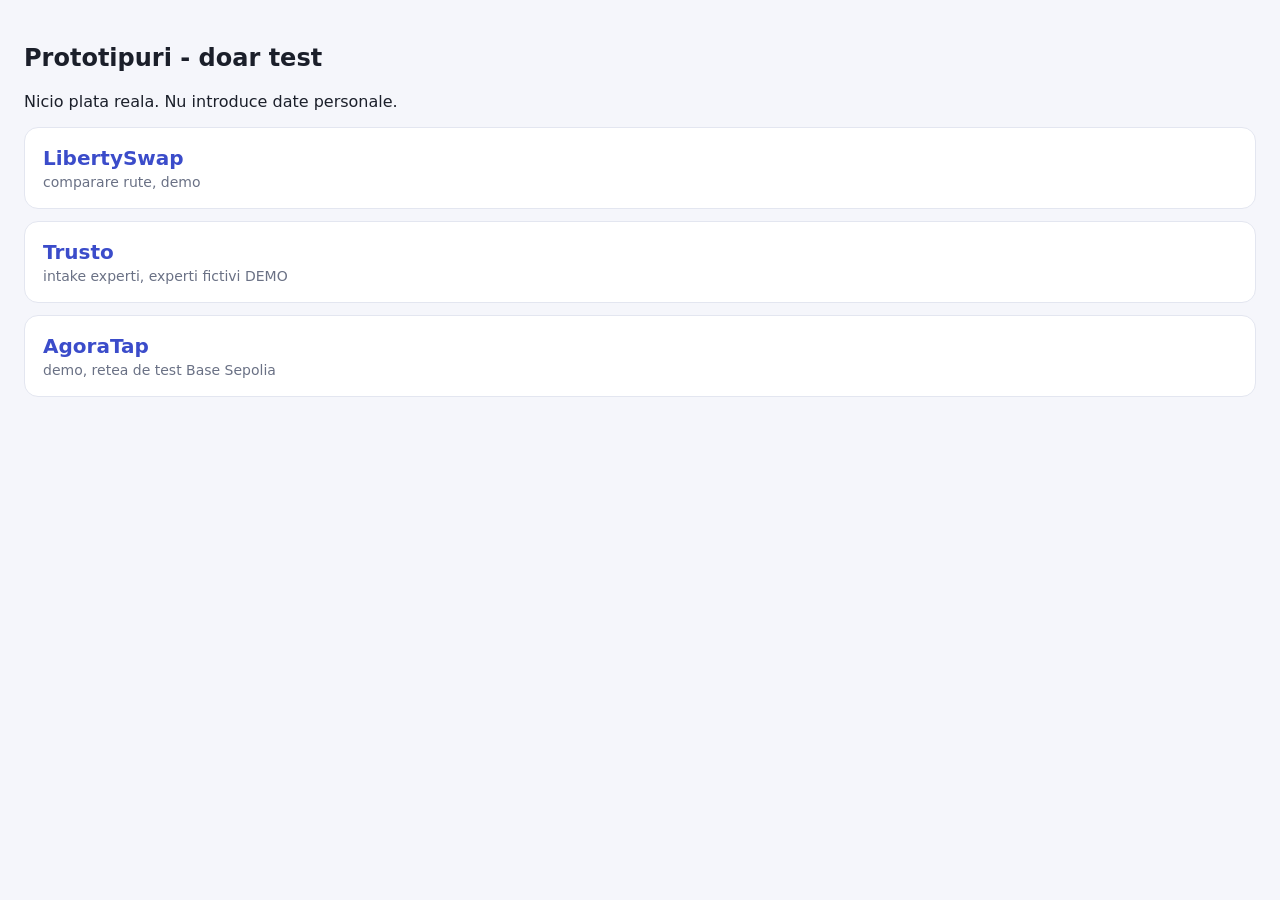
<file: index.html>
<!doctype html><html lang="ro"><head><meta charset="utf-8"><meta name="viewport" content="width=device-width,initial-scale=1"><meta name="robots" content="noindex,nofollow"><title>Previzualizare prototipuri</title><style>body{font-family:system-ui;margin:0;background:#f5f6fb;color:#1b1f2a;padding:24px}a{display:block;background:#fff;border:1px solid #e3e6f0;border-radius:14px;padding:18px;margin:12px 0;text-decoration:none;color:#3b4cca;font-size:20px;font-weight:600}small{display:block;color:#6a7185;font-weight:400;font-size:14px;margin-top:4px}</style></head><body><h2>Prototipuri - doar test</h2><p>Nicio plata reala. Nu introduce date personale.</p><a href="libertyswap/">LibertySwap<small>comparare rute, demo</small></a><a href="trusto/">Trusto<small>intake experti, experti fictivi DEMO</small></a><a href="agoratap/">AgoraTap<small>demo, retea de test Base Sepolia</small></a></body></html>
</file>
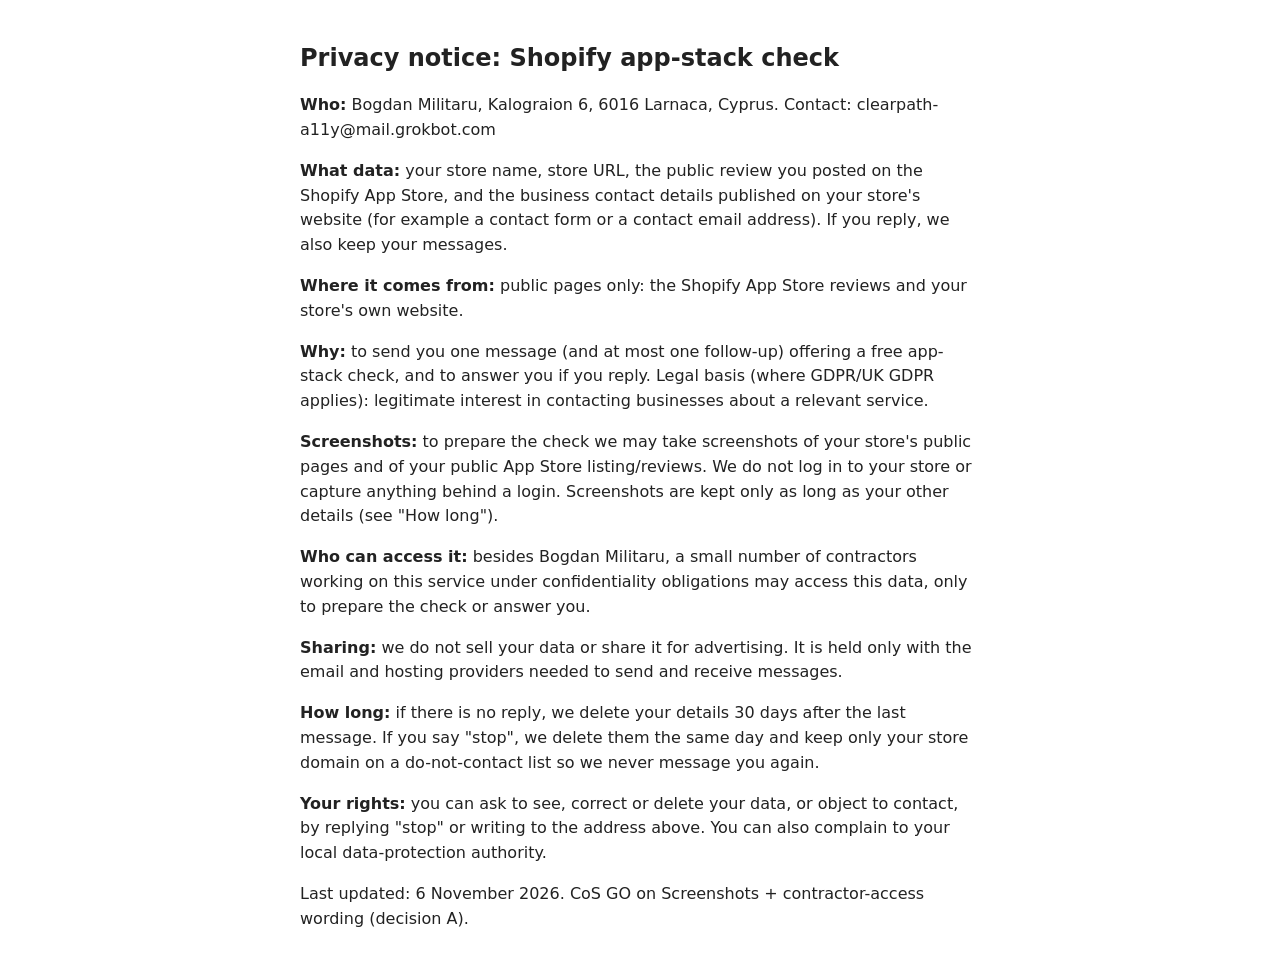
<file: asc-privacy/index.html>
<!doctype html><html lang="en"><head><meta charset="utf-8"><meta name="viewport" content="width=device-width,initial-scale=1"><title>Privacy notice: Shopify app-stack check</title>
<style>body{font-family:system-ui,sans-serif;max-width:680px;margin:40px auto;padding:0 16px;line-height:1.55;color:#222}h1{font-size:1.5em}</style></head><body>
<h1>Privacy notice: Shopify app-stack check</h1>
<p><b>Who:</b> Bogdan Militaru, Kalograion 6, 6016 Larnaca, Cyprus. Contact: clearpath-a11y@mail.grokbot.com</p>
<p><b>What data:</b> your store name, store URL, the public review you posted on the Shopify App Store, and the business contact details published on your store's website (for example a contact form or a contact email address). If you reply, we also keep your messages.</p>
<p><b>Where it comes from:</b> public pages only: the Shopify App Store reviews and your store's own website.</p>
<p><b>Why:</b> to send you one message (and at most one follow-up) offering a free app-stack check, and to answer you if you reply. Legal basis (where GDPR/UK GDPR applies): legitimate interest in contacting businesses about a relevant service.</p>
<p><b>Screenshots:</b> to prepare the check we may take screenshots of your store's public pages and of your public App Store listing/reviews. We do not log in to your store or capture anything behind a login. Screenshots are kept only as long as your other details (see "How long").</p>
<p><b>Who can access it:</b> besides Bogdan Militaru, a small number of contractors working on this service under confidentiality obligations may access this data, only to prepare the check or answer you.</p>
<p><b>Sharing:</b> we do not sell your data or share it for advertising. It is held only with the email and hosting providers needed to send and receive messages.</p>
<p><b>How long:</b> if there is no reply, we delete your details 30 days after the last message. If you say "stop", we delete them the same day and keep only your store domain on a do-not-contact list so we never message you again.</p>
<p><b>Your rights:</b> you can ask to see, correct or delete your data, or object to contact, by replying "stop" or writing to the address above. You can also complain to your local data-protection authority.</p>
<p>Last updated: 6 November 2026. CoS GO on Screenshots + contractor-access wording (decision A).</p>
</body></html>
</file>
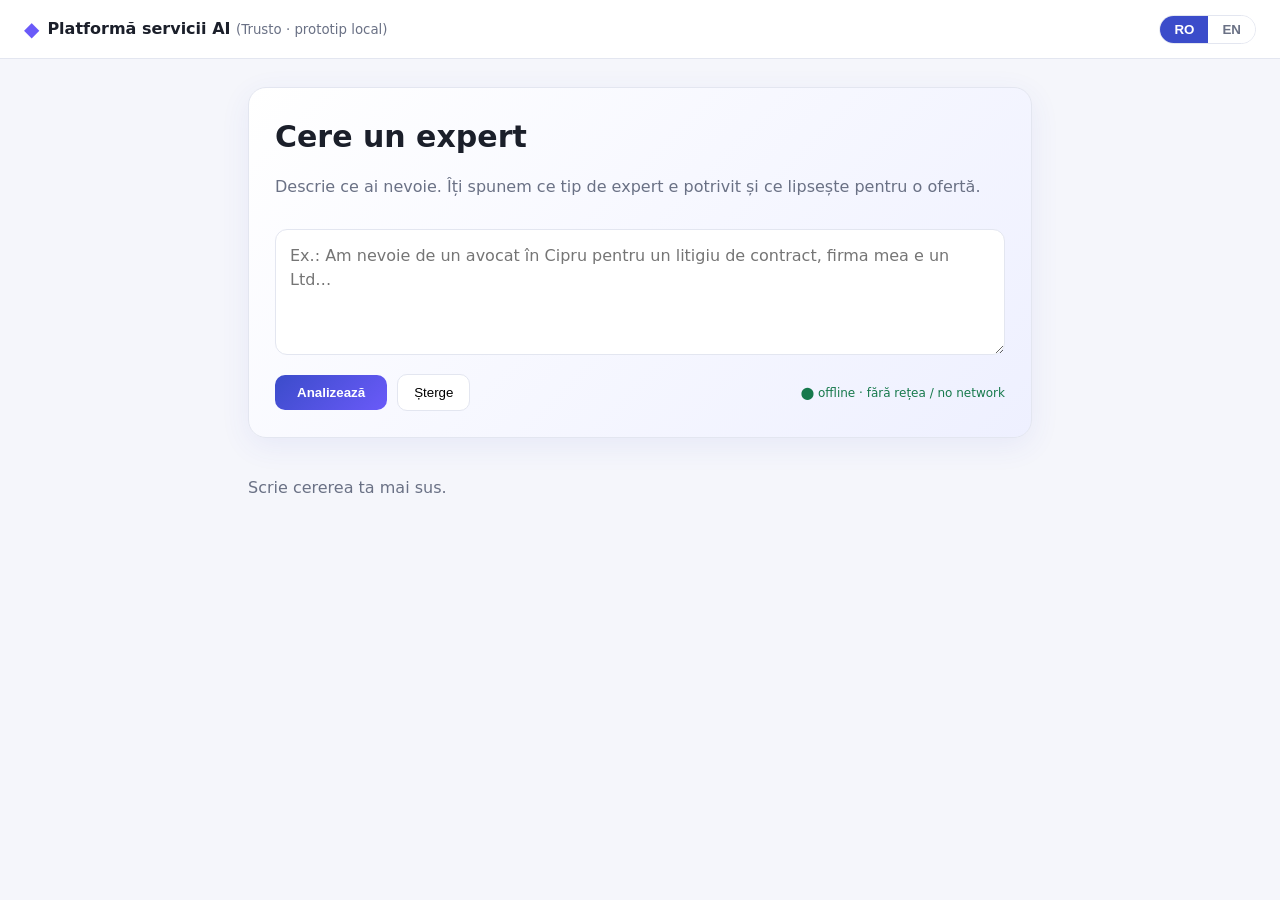
<file: trusto/index.html>
<!doctype html>
<html lang="ro">
<head><meta name="robots" content="noindex,nofollow">
<meta charset="utf-8">
<meta name="viewport" content="width=device-width, initial-scale=1">
<meta http-equiv="Content-Security-Policy" content="default-src 'none'; script-src 'unsafe-inline'; style-src 'unsafe-inline'; img-src data:; connect-src 'none'; form-action 'none'">
<title>Cere un expert · Request an expert (PREP)</title>
<style>:root{--bg:#f5f6fb;--card:#fff;--ink:#1b1f2a;--muted:#6a7185;--brand:#3b4cca;--brand2:#6a5af9;--ok:#16794c;--okbg:#e5f6ee;--warn:#8a5a00;--warnbg:#fff4d6;--bad:#a1122b;--badbg:#fde8ec;--line:#e3e6f0}
*{box-sizing:border-box}
body{margin:0;font:16px/1.5 system-ui,-apple-system,"Segoe UI",Roboto,sans-serif;background:var(--bg);color:var(--ink)}
.top{display:flex;justify-content:space-between;align-items:center;padding:14px 24px;background:#fff;border-bottom:1px solid var(--line)}
.brand{font-weight:700;display:flex;gap:8px;align-items:center}.brand small{font-weight:400;color:var(--muted)}
.logo{color:var(--brand2);font-size:20px}
.lang{display:flex;border:1px solid var(--line);border-radius:999px;overflow:hidden}
.lang-btn{border:0;background:#fff;padding:6px 14px;cursor:pointer;font-weight:600;color:var(--muted)}
.lang-btn.active{background:var(--brand);color:#fff}
.wrap{max-width:820px;margin:0 auto;padding:28px 18px 60px}
.hero{background:linear-gradient(135deg,#fff,#eef0ff);border:1px solid var(--line);border-radius:18px;padding:26px;box-shadow:0 8px 30px rgba(59,76,202,.08)}
h1{margin:0 0 6px;font-size:30px}h3{margin:2px 0 8px;font-size:18px}
.muted{color:var(--muted)}.small{font-size:13px}
textarea{width:100%;margin-top:14px;padding:14px;border:1px solid var(--line);border-radius:12px;font:inherit;resize:vertical}
textarea:focus,input:focus{outline:2px solid var(--brand2);outline-offset:1px}
.actions{display:flex;gap:10px;align-items:center;margin-top:12px;flex-wrap:wrap}
button.primary{background:linear-gradient(135deg,var(--brand),var(--brand2));color:#fff;border:0;padding:10px 22px;border-radius:10px;font-weight:700;cursor:pointer}
button.ghost{background:#fff;border:1px solid var(--line);padding:10px 16px;border-radius:10px;cursor:pointer}
.local-note{margin-left:auto;font-size:12px;color:var(--ok)}
#result{margin-top:22px;display:flex;flex-direction:column;gap:14px}
.card{background:var(--card);border:1px solid var(--line);border-radius:14px;padding:18px}
.row{display:flex;justify-content:space-between;gap:12px}.conf{text-align:right}.conf strong{font-size:22px;display:block}
.label{display:block;font-size:12px;text-transform:uppercase;letter-spacing:.06em;color:var(--muted)}
.chips{display:flex;gap:8px;flex-wrap:wrap;margin-top:6px}
.chip{border:1px solid var(--line);border-radius:999px;padding:5px 12px;background:#fff;font-size:14px}
button.chip{cursor:pointer;font-weight:600;color:var(--brand)}
.chip-ok{background:var(--okbg);color:var(--ok);border-color:#bfe6d2}
.banner{border-radius:12px;padding:14px 18px;border:1px solid}.banner p{margin:4px 0 0}
.banner-urgent{background:var(--badbg);color:var(--bad);border-color:#f3b4c0}
.banner-time{background:var(--warnbg);color:var(--warn);border-color:#f0d58a}
.q{display:block;margin:10px 0}.q span{display:block;font-size:14px;margin-bottom:4px}
.q input{width:100%;padding:10px 12px;border:1px solid var(--line);border-radius:10px;font:inherit}
.badge-demo{display:inline-block;background:#222;color:#ffd84d;font-size:11px;font-weight:800;letter-spacing:.08em;padding:2px 8px;border-radius:6px;vertical-align:middle}
.demo-note{background:var(--warnbg);color:var(--warn);padding:8px 12px;border-radius:8px;font-size:13px}
.offer-list{display:grid;gap:10px;margin-top:10px}
.offer{display:flex;flex-direction:column;gap:2px;border:2px dashed #c9cbd8;border-radius:12px;padding:12px;background:#fafaff}
.offers [data-locked]{margin:0}
</style>
</head>
<body>
<header class="top">
  <div class="brand"><span class="logo">◆</span> <span>Platformă servicii AI <small>(Trusto · prototip local)</small></span></div>
  <div class="lang" role="group" aria-label="Language">
    <button type="button" id="lang-ro" class="lang-btn active" aria-pressed="true">RO</button>
    <button type="button" id="lang-en" class="lang-btn" aria-pressed="false">EN</button>
  </div>
</header>
<main class="wrap">
  <section class="hero">
    <h1 id="t-title">Cere un expert</h1>
    <p id="t-sub" class="muted"></p>
    <textarea id="request" rows="4" aria-label="request"></textarea>
    <div class="actions">
      <button type="button" id="btn-analyze" class="primary"></button>
      <button type="button" id="btn-clear" class="ghost"></button>
      <span class="local-note">⬤ offline · fără rețea / no network</span>
    </div>
  </section>
  <section id="result" aria-live="polite"></section>
</main>
<script>// GENERATED from triage/engine.py by tools/gen_ui_rules.py -- do not edit by hand.
(function (root, f) { if (typeof module === 'object' && module.exports) module.exports = f(); else root.TriageRules = f(); })(this, function () {
return {
 "DOMAINS": {
  "legal": [
   "lawyer",
   "legal",
   "contract",
   "lawsuit",
   "court",
   "dispute",
   "trademark",
   "avocat",
   "contract",
   "litigiu",
   "anwalt",
   "vertrag",
   "klage",
   "solicitor",
   "notary",
   "agreement",
   "divorce",
   "inherit",
   "sued",
   "notar",
   "attorney",
   " sue ",
   "testament",
   "moștenire",
   "rechtsanwalt",
   "jurist"
  ],
  "accounting": [
   "accountant",
   "accounting",
   "tax return",
   "vat",
   "payroll",
   "bookkeep",
   "invoice",
   "audit",
   "contabil",
   "tva",
   "salarii",
   "steuer",
   "buchhalt",
   "tax advisor",
   "income tax",
   "corporation tax",
   "year-end accounts"
  ],
  "consulting": [
   "consult",
   "strategy",
   "business plan",
   "relocat",
   "company formation",
   "set up a company",
   "incorporat",
   "market entry",
   "strategie",
   "relocare",
   "plan de afaceri",
   "beratung",
   "unternehmensgr"
  ],
  "engineering": [
   "engineer",
   "software",
   "app development",
   "website",
   "prototype",
   "cad",
   "electrical",
   "mechanical",
   "inginer",
   "aplica",
   "entwickl",
   "developer",
   "api",
   "firmware",
   "wordpress",
   "mobile app",
   "programator",
   "crm"
  ]
 },
 "FACTS": {
  "legal": [
   [
    "country",
    "In which country/jurisdiction does this matter fall?",
    "\\b(cyprus|romania|germany|uk|usa|eu|cipru|deutschland)\\b"
   ],
   [
    "party_type",
    "Are you a private person or a company?",
    "\\b(company|ltd|gmbh|srl|private person|individual|firma)\\b"
   ],
   [
    "deadline",
    "Is there a court or contractual deadline? When?",
    "\\b(deadline|by \\d|until|until|termen|frist)\\b|\\d{4}-\\d{2}-\\d{2}"
   ],
   [
    "documents",
    "Which documents exist (contract, notices, letters)?",
    "\\b(contract|notice|letter|agreement|documents?)\\b"
   ]
  ],
  "accounting": [
   [
    "country",
    "Which country is the entity tax-resident in?",
    "\\b(cyprus|romania|germany|uk|usa|eu|cipru|deutschland)\\b"
   ],
   [
    "entity_type",
    "Sole trader, company or private person?",
    "\\b(company|ltd|gmbh|srl|sole trader|freelanc|pfa|private person)\\b"
   ],
   [
    "period",
    "Which period or tax year?",
    "\\b(20\\d\\d|q[1-4]|quarter|monthly|annual|year)\\b"
   ],
   [
    "volume",
    "Roughly how many invoices/transactions per month?",
    "\\b\\d+\\s*(invoices?|transactions?|facturi)\\b"
   ]
  ],
  "consulting": [
   [
    "goal",
    "What is the one outcome you want?",
    "\\b(want|need|goal|obiectiv|looking to)\\b"
   ],
   [
    "country",
    "Which country or countries are involved?",
    "\\b(cyprus|romania|germany|uk|usa|eu|cipru|deutschland)\\b"
   ],
   [
    "timeline",
    "When do you need it done?",
    "\\b(by|within|in)\\s+\\d+\\s*(days?|weeks?|months?)\\b|\\d{4}-\\d{2}-\\d{2}|\\basap\\b"
   ],
   [
    "budget",
    "Is there a budget range?",
    "[€$£]\\s?\\d|\\b\\d+\\s?(eur|usd|gbp|euro)\\b"
   ]
  ],
  "engineering": [
   [
    "deliverable",
    "What exactly must exist at the end (app, drawing, prototype)?",
    "\\b(app|website|drawing|prototype|api|module|tool)\\b"
   ],
   [
    "stack",
    "Any required technology or standard?",
    "\\b(python|react|node|aws|cad|iso|ce|iec|java|wordpress)\\b"
   ],
   [
    "timeline",
    "When do you need it?",
    "\\b(by|within|in)\\s+\\d+\\s*(days?|weeks?|months?)\\b|\\d{4}-\\d{2}-\\d{2}|\\basap\\b"
   ],
   [
    "budget",
    "Is there a budget range?",
    "[€$£]\\s?\\d|\\b\\d+\\s?(eur|usd|gbp|euro)\\b"
   ]
  ]
 },
 "BLOCKLIST": [
  "\\b(suicid|self[- ]harm|kill myself)\\b",
  "\\b(arrest(ed)?|police custody|detained)\\b",
  "\\b(m[aă] sinucid|vreau s[aă] mor|sinucidere|suizid|selbstmord)\\b",
  "\\bmir das leben nehmen\\b",
  "\\b(arestat[aă]?|re[tț]inut[aă]?|verhaftet|festgenommen)\\b"
 ]
};
});
</script>
<script>// Client-facing logic for the AI services platform (name TBD). PREP, local only, no network.
// Port of triage/engine.py (rules come from the generated rules.js) + a view-model + HTML renderer.
// Works in the browser (window.PlatformLogic) and in node (require) so it can be tested.
(function (root, factory) {
  var rules = (typeof module === 'object' && module.exports) ? require('./rules.js') : root.TriageRules;
  var api = factory(rules);
  if (typeof module === 'object' && module.exports) module.exports = api; else root.PlatformLogic = api;
})(this, function (RULES) {
  'use strict';
  var DOMAIN_KEYS = ['legal', 'accounting', 'consulting', 'engineering'];
  var MIN_KNOWN = 3;

  // ---------- core triage (faithful port of triage/engine.py) ----------
  function score(text) {
    var t = text.toLowerCase(), out = {};
    Object.keys(RULES.DOMAINS).forEach(function (d) {
      var n = 0;
      RULES.DOMAINS[d].filter(function (k, i, a) { return a.indexOf(k) === i; }).forEach(function (k) { if (t.indexOf(k) !== -1) n++; });
      out[d] = n;
    });
    return out;
  }
  function factsFor(domain, text) {
    var t = text.toLowerCase(), known = [], missing = [];
    RULES.FACTS[domain].forEach(function (f) {
      if (new RegExp(f[2]).test(t)) known.push(f[0]); else missing.push([f[0], f[1]]);
    });
    return { known: known, missing: missing };
  }
  function triage(request, minKnown) {
    minKnown = minKnown === undefined ? MIN_KNOWN : minKnown;
    if (typeof request !== 'string' || !request.trim()) {
      return { domain: null, confidence: 0, missing: [], known: [], blocked: false, note: 'empty request', ready_for_offers: false };
    }
    var t = request.toLowerCase();
    for (var i = 0; i < RULES.BLOCKLIST.length; i++) {
      if (new RegExp(RULES.BLOCKLIST[i]).test(t)) {
        return { domain: null, confidence: 0, missing: [], known: [], blocked: true, note: 'urgent', ready_for_offers: false };
      }
    }
    var scores = score(request), vals = Object.keys(scores).map(function (k) { return scores[k]; });
    var best = Math.max.apply(null, vals);
    if (best === 0) return { domain: null, confidence: 0, missing: [], known: [], blocked: false, note: 'domain unclear', ready_for_offers: false };
    var tops = Object.keys(scores).filter(function (d) { return scores[d] === best; }).sort();
    var total = vals.reduce(function (a, b) { return a + b; }, 0);
    var conf = Math.round(best / total * 100) / 100;
    if (tops.length !== 1) return { domain: null, confidence: conf, missing: [], known: [], blocked: false, note: 'tie', tied: tops, ready_for_offers: false };
    var f = factsFor(tops[0], t);
    return { domain: tops[0], confidence: conf, missing: f.missing, known: f.known, blocked: false,
             note: f.known.length >= minKnown ? 'ready' : 'asking', ready_for_offers: f.known.length >= minKnown };
  }

  // ---------- UI-layer time-urgency flag (NOT in the Python core; it never blocks, only highlights) ----------
  var TIME_URGENT = /\b(urgent|urgently|asap|immediately|today|tomorrow|tonight|this week|dringend|sofort|heute|morgen|azi|mâine|maine|imediat|până mâine|cât mai repede)\b|\bdeadline\b|\btermen\b|\bfrist\b|\bcourt date\b/i;
  function timeUrgent(text) { return typeof text === 'string' && TIME_URGENT.test(text); }

  // ---------- bilingual strings ----------
  var STR = {
    ro: {
      title: 'Cere un expert', subtitle: 'Descrie ce ai nevoie. Îți spunem ce tip de expert e potrivit și ce lipsește pentru o ofertă.',
      placeholder: 'Ex.: Am nevoie de un avocat în Cipru pentru un litigiu de contract, firma mea e un Ltd…',
      analyze: 'Analizează', clear: 'Șterge', domain: 'Domeniu detectat', confidence: 'Încredere',
      known: 'Ce știm deja', missing: 'Ce mai trebuie să ne spui', allAnswered: 'Avem destule informații.',
      answerHere: 'Răspunsul tău', offers: 'Oferte de la experți', demoBadge: 'DEMO',
      demoNote: 'DEMO — experți fictivi, doar pentru a arăta cum va arăta lista. Nu sunt persoane sau firme reale și nu se poate contracta nimic.',
      offersLocked: 'Ofertele apar după ce completezi informațiile lipsă.', offersLockedN: 'Mai lipsesc {n} informații.',
      urgentTitle: 'Situație urgentă', urgentBody: 'Cererea ta pare o urgență personală sau de siguranță. Nu afișăm oferte. Sună acum la serviciile de urgență (112 în UE) sau la autoritatea locală.',
      timeTitle: 'Marcat ca urgent (termen apropiat)', timeBody: 'Am notat că ai un termen apropiat. Spune-ne data exactă ca experții să poată răspunde prioritar.',
      unclearTitle: 'Nu am putut stabili domeniul', unclearBody: 'Alege mai jos domeniul potrivit:',
      tieTitle: 'Cererea ține de mai multe domenii', tieBody: 'Alege domeniul pentru care vrei oferta:',
      emptyBody: 'Scrie cererea ta mai sus.', disclaimer: 'Platforma nu oferă consultanță profesională și nu recomandă o firmă anume. Prototip local, fără trimitere de date.',
      readyTitle: 'Gata pentru oferte', responseTime: 'Răspuns', priceRange: 'Preț', demoPrice: 'indicativ — demo', lang: 'Limbă',
      domains: { legal: 'Juridic', accounting: 'Contabilitate', consulting: 'Consultanță', engineering: 'Inginerie / Software' },
      factLabels: { country: 'Țara', party_type: 'Persoană fizică / firmă', deadline: 'Termen', documents: 'Documente', entity_type: 'Tip entitate',
                    period: 'Perioadă', volume: 'Volum', goal: 'Obiectiv', timeline: 'Calendar', budget: 'Buget', deliverable: 'Livrabil', stack: 'Tehnologie' },
      questions: {
        'legal.country': 'În ce țară / jurisdicție se încadrează cazul?', 'legal.party_type': 'Ești persoană fizică sau firmă?',
        'legal.deadline': 'Există un termen în instanță sau contractual? Care?', 'legal.documents': 'Ce documente există (contract, notificări, scrisori)?',
        'accounting.country': 'În ce țară este rezidentă fiscal entitatea?', 'accounting.entity_type': 'PFA/freelancer, firmă sau persoană fizică?',
        'accounting.period': 'Ce perioadă sau an fiscal?', 'accounting.volume': 'Aproximativ câte facturi/tranzacții pe lună?',
        'consulting.goal': 'Care este rezultatul pe care îl vrei?', 'consulting.country': 'Ce țară sau țări sunt implicate?',
        'consulting.timeline': 'Până când ai nevoie de el?', 'consulting.budget': 'Ai un interval de buget?',
        'engineering.deliverable': 'Ce trebuie să existe la final (aplicație, desen, prototip)?', 'engineering.stack': 'Ai o tehnologie sau un standard obligatoriu?',
        'engineering.timeline': 'Până când ai nevoie?', 'engineering.budget': 'Ai un interval de buget?'
      }
    },
    en: {
      title: 'Request an expert', subtitle: 'Describe what you need. We tell you which kind of expert fits and what is missing for an offer.',
      placeholder: 'E.g.: I need a lawyer in Cyprus for a contract dispute, my company is a Ltd…',
      analyze: 'Analyze', clear: 'Clear', domain: 'Detected domain', confidence: 'Confidence',
      known: 'What we already know', missing: 'What we still need from you', allAnswered: 'We have enough information.',
      answerHere: 'Your answer', offers: 'Expert offers', demoBadge: 'DEMO',
      demoNote: 'DEMO — fictional experts, only to show what the list will look like. They are not real people or firms and nothing can be hired.',
      offersLocked: 'Offers appear once you fill in the missing details.', offersLockedN: '{n} details still missing.',
      urgentTitle: 'Urgent situation', urgentBody: 'Your request looks like a personal-safety emergency. We show no offers. Call emergency services now (112 in the EU) or your local authority.',
      timeTitle: 'Marked urgent (close deadline)', timeBody: 'We noted a close deadline. Tell us the exact date so experts can respond with priority.',
      unclearTitle: 'We could not tell the domain', unclearBody: 'Pick the right domain below:',
      tieTitle: 'Your request spans several domains', tieBody: 'Pick the domain you want the offer for:',
      emptyBody: 'Write your request above.', disclaimer: 'The platform gives no professional advice and recommends no specific firm. Local prototype, no data is sent anywhere.',
      readyTitle: 'Ready for offers', responseTime: 'Response', priceRange: 'Price', demoPrice: 'indicative — demo', lang: 'Language',
      domains: { legal: 'Legal', accounting: 'Accounting', consulting: 'Consulting', engineering: 'Engineering / Software' },
      factLabels: { country: 'Country', party_type: 'Private person / company', deadline: 'Deadline', documents: 'Documents', entity_type: 'Entity type',
                    period: 'Period', volume: 'Volume', goal: 'Goal', timeline: 'Timeline', budget: 'Budget', deliverable: 'Deliverable', stack: 'Technology' },
      questions: null // English questions come straight from the triage core
    }
  };

  // Obviously fictional experts. Never real names.
  var DEMO_EXPERTS = {
    legal: [['DEMO · Firma Juridică Exemplu A', 'Contracte & litigii / Contracts & disputes', '24h', '€€'], ['DEMO · Cabinet Exemplu B', 'Drept comercial / Commercial law', '48h', '€€€'], ['DEMO · Expert Exemplu C', 'Drept imobiliar / Property law', '72h', '€']],
    accounting: [['DEMO · Contabil Exemplu A', 'TVA & declarații / VAT & returns', '24h', '€'], ['DEMO · Birou Contabil Exemplu B', 'Salarii & audit / Payroll & audit', '48h', '€€'], ['DEMO · Expert Exemplu C', 'Freelanceri / Freelancers', '48h', '€']],
    consulting: [['DEMO · Consultant Exemplu A', 'Înființare firmă / Company formation', '24h', '€€'], ['DEMO · Studio Exemplu B', 'Strategie / Strategy', '72h', '€€€'], ['DEMO · Expert Exemplu C', 'Relocare / Relocation', '48h', '€€']],
    engineering: [['DEMO · Atelier Software Exemplu A', 'Aplicații web / Web apps', '48h', '€€'], ['DEMO · Inginer Exemplu B', 'Prototipuri hardware / Hardware prototypes', '72h', '€€€'], ['DEMO · Dev Exemplu C', 'API & integrări / APIs & integrations', '24h', '€']]
  };

  function questionText(lang, domain, key, englishFromCore) {
    var q = STR[lang].questions;
    return (q && q[domain + '.' + key]) || englishFromCore;
  }

  // ---------- view model ----------
  // opts: { lang: 'ro'|'en', answers: {factKey: 'text'}, domain: forced domain chosen by the client }
  function buildView(request, opts) {
    opts = opts || {};
    var lang = opts.lang === 'en' ? 'en' : 'ro', S = STR[lang], answers = opts.answers || {};
    var res = triage(request);
    var view = { lang: lang, state: 'empty', domain: null, domainLabel: '', confidence: 0, timeUrgent: false,
                 blocked: false, questions: [], known: [], choices: [], offers: { visible: false, demo: true, items: [], lockedReason: '' }, ready: false };
    if (res.blocked) {
      view.state = 'blocked'; view.blocked = true; return view;           // never any offers, never any questions
    }
    view.timeUrgent = timeUrgent(request);
    var domain = res.domain;
    if (!domain && opts.domain && DOMAIN_KEYS.indexOf(opts.domain) !== -1 && typeof request === 'string' && request.trim()) domain = opts.domain;
    if (!domain) {
      if (typeof request !== 'string' || !request.trim()) return view;
      view.state = res.note === 'tie' ? 'tie' : 'unclear';
      view.choices = (res.tied || DOMAIN_KEYS).slice();
      return view;
    }
    var f = factsFor(domain, request.toLowerCase());
    var known = f.known.slice(), questions = [];
    f.missing.forEach(function (m) {
      var a = (answers[m[0]] || '').trim();
      if (a) known.push(m[0]);
      else questions.push({ key: m[0], text: questionText(lang, domain, m[0], m[1]) });
    });
    view.domain = domain; view.domainLabel = S.domains[domain]; view.confidence = res.domain ? res.confidence : 1;
    view.known = known.map(function (k) { return { key: k, label: S.factLabels[k] || k }; });
    view.questions = questions;
    view.ready = known.length >= MIN_KNOWN;
    view.state = view.ready ? 'ready' : 'asking';
    if (view.ready) {
      view.offers = { visible: true, demo: true, lockedReason: '', items: DEMO_EXPERTS[domain].map(function (e) {
        return { name: e[0], speciality: e[1], response: e[2], price: e[3], demo: true }; }) };
    } else {
      view.offers.lockedReason = S.offersLocked + ' ' + S.offersLockedN.replace('{n}', String(Math.max(0, MIN_KNOWN - known.length)));
    }
    return view;
  }

  // ---------- HTML renderer (pure string, escapes everything dynamic) ----------
  function esc(s) { return String(s).replace(/[&<>"']/g, function (c) { return { '&': '&amp;', '<': '&lt;', '>': '&gt;', '"': '&quot;', "'": '&#39;' }[c]; }); }

  function renderHTML(view, answers) {
    answers = answers || {};
    var S = STR[view.lang], h = '';
    if (view.state === 'empty') return '<p class="muted">' + esc(S.emptyBody) + '</p>';
    if (view.state === 'blocked') {
      return '<div class="banner banner-urgent" role="alert" data-flag="urgent"><strong>' + esc(S.urgentTitle) + '</strong><p>' + esc(S.urgentBody) + '</p></div>'
           + '<p class="muted small">' + esc(S.disclaimer) + '</p>';
    }
    if (view.timeUrgent) h += '<div class="banner banner-time" role="status" data-flag="time-urgent"><strong>' + esc(S.timeTitle) + '</strong><p>' + esc(S.timeBody) + '</p></div>';
    if (view.state === 'unclear' || view.state === 'tie') {
      var t = view.state === 'tie' ? [S.tieTitle, S.tieBody] : [S.unclearTitle, S.unclearBody];
      h += '<div class="card"><h3>' + esc(t[0]) + '</h3><p>' + esc(t[1]) + '</p><div class="chips">';
      view.choices.forEach(function (d) { h += '<button type="button" class="chip" data-domain="' + esc(d) + '">' + esc(S.domains[d]) + '</button>'; });
      return h + '</div></div><p class="muted small">' + esc(S.disclaimer) + '</p>';
    }
    h += '<div class="card"><div class="row"><div><span class="label">' + esc(S.domain) + '</span><h3 data-domain-label>' + esc(view.domainLabel) + '</h3></div>'
       + '<div class="conf"><span class="label">' + esc(S.confidence) + '</span><strong>' + Math.round(view.confidence * 100) + '%</strong></div></div>';
    if (view.known.length) {
      h += '<span class="label">' + esc(S.known) + '</span><div class="chips">';
      view.known.forEach(function (k) { h += '<span class="chip chip-ok">✓ ' + esc(k.label) + '</span>'; });
      h += '</div>';
    }
    h += '</div>';
    h += '<div class="card"><h3>' + esc(S.missing) + '</h3>';
    if (!view.questions.length) h += '<p class="muted">' + esc(S.allAnswered) + '</p>';
    view.questions.forEach(function (q) {
      h += '<label class="q"><span>' + esc(q.text) + '</span><input type="text" data-fact="' + esc(q.key) + '" placeholder="' + esc(S.answerHere) + '" value="' + esc(answers[q.key] || '') + '"></label>';
    });
    h += '</div>';
    h += '<div class="card offers" data-panel="offers"><h3>' + esc(S.offers) + ' <span class="badge-demo">' + esc(S.demoBadge) + '</span></h3>';
    if (view.offers.visible) {
      h += '<p class="demo-note">' + esc(S.demoNote) + '</p><div class="offer-list">';
      view.offers.items.forEach(function (o) {
        h += '<div class="offer" data-demo="true"><span class="badge-demo">' + esc(S.demoBadge) + '</span><strong>' + esc(o.name) + '</strong><span class="muted">' + esc(o.speciality) + '</span>'
           + '<span class="small">' + esc(S.responseTime) + ': ' + esc(o.response) + ' · ' + esc(S.priceRange) + ': ' + esc(o.price) + ' (' + esc(S.demoPrice) + ')</span></div>';
      });
      h += '</div>';
    } else {
      h += '<p class="muted" data-locked>' + esc(view.offers.lockedReason) + '</p>';
    }
    h += '</div><p class="muted small">' + esc(S.disclaimer) + '</p>';
    return h;
  }

  return { triage: triage, factsFor: factsFor, timeUrgent: timeUrgent, buildView: buildView, renderHTML: renderHTML, esc: esc,
           STR: STR, DEMO_EXPERTS: DEMO_EXPERTS, MIN_KNOWN: MIN_KNOWN, DOMAIN_KEYS: DOMAIN_KEYS };
});
</script>
<script>(function () {
  'use strict';
  var L = window.PlatformLogic;
  var state = { lang: 'ro', answers: {}, domain: null };
  var $ = function (id) { return document.getElementById(id); };

  function labels() {
    var S = L.STR[state.lang];
    document.documentElement.lang = state.lang;
    $('t-title').textContent = S.title; $('t-sub').textContent = S.subtitle;
    $('request').placeholder = S.placeholder;
    $('btn-analyze').textContent = S.analyze; $('btn-clear').textContent = S.clear;
    $('lang-ro').classList.toggle('active', state.lang === 'ro'); $('lang-ro').setAttribute('aria-pressed', state.lang === 'ro');
    $('lang-en').classList.toggle('active', state.lang === 'en'); $('lang-en').setAttribute('aria-pressed', state.lang === 'en');
  }
  function render(keepFocus) {
    var focusKey = keepFocus && document.activeElement && document.activeElement.getAttribute && document.activeElement.getAttribute('data-fact');
    var view = L.buildView($('request').value, { lang: state.lang, answers: state.answers, domain: state.domain });
    $('result').innerHTML = L.renderHTML(view, state.answers);
    if (focusKey) { var el = $('result').querySelector('[data-fact="' + focusKey + '"]'); if (el) { el.focus(); el.setSelectionRange(el.value.length, el.value.length); } }
  }
  $('btn-analyze').addEventListener('click', function () { state.domain = null; render(false); });
  $('btn-clear').addEventListener('click', function () { $('request').value = ''; state.answers = {}; state.domain = null; render(false); $('request').focus(); });
  $('request').addEventListener('keydown', function (e) { if (e.key === 'Enter' && (e.ctrlKey || e.metaKey)) { state.domain = null; render(false); } });
  $('lang-ro').addEventListener('click', function () { state.lang = 'ro'; labels(); render(false); });
  $('lang-en').addEventListener('click', function () { state.lang = 'en'; labels(); render(false); });
  $('result').addEventListener('input', function (e) {
    var k = e.target.getAttribute && e.target.getAttribute('data-fact');
    if (k) { state.answers[k] = e.target.value; clearTimeout(state.t); state.t = setTimeout(function () { render(true); }, 450); }
  });
  $('result').addEventListener('click', function (e) {
    var d = e.target.getAttribute && e.target.getAttribute('data-domain');
    if (d) { state.domain = d; render(false); }
  });
  labels(); render(false);
})();
</script>
</body>
</html>
</file>
